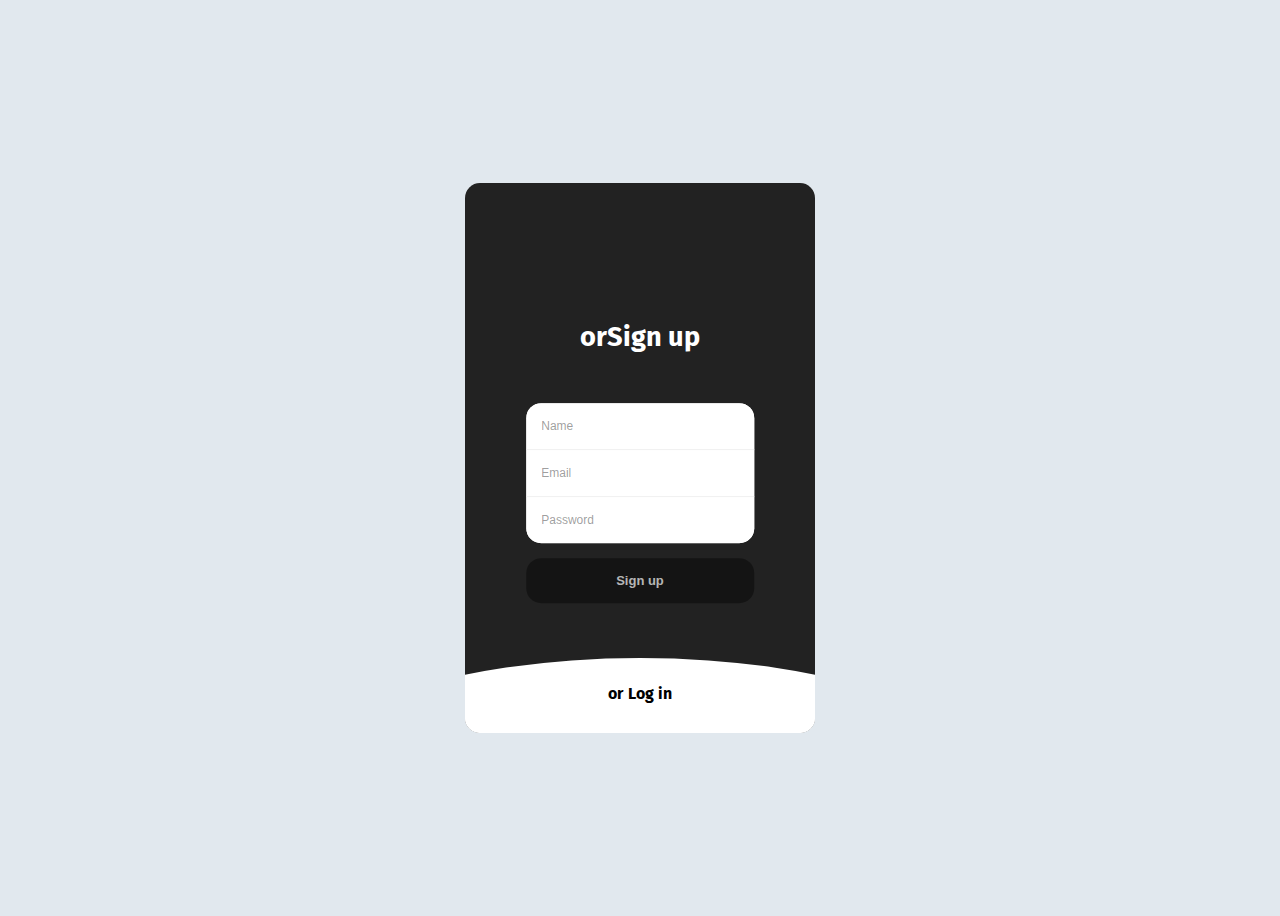
<file: admin/worker/templates/index.html>
<!DOCTYPE html>
<html lang="en">
<head>
  <meta charset="UTF-8">
  <meta http-equiv="X-UA-Compatible" content="IE=edge">
  <meta name="viewport" content="width=device-width, initial-scale=1.0">
  <title>Document</title>
  <style>
    @import url("https://fonts.googleapis.com/css?family=Fira+Sans");

html,body {
	position: relative;
	min-height: 100vh;
	background-color: #E1E8EE;
	display: flex;
	align-items: center;
	justify-content: center;
	font-family: "Fira Sans", Helvetica, Arial, sans-serif;
  -webkit-font-smoothing: antialiased;
  -moz-osx-font-smoothing: grayscale;
}

.form-structor {
	background-color: #222;
	border-radius: 15px;
	height: 550px;
	width: 350px;
	position: relative;
	overflow: hidden;
	
	&::after {
		content: '';
		opacity: .8;
		position: absolute;
		top: 0;right:0;bottom:0;left:0;
		background-repeat: no-repeat;
		background-position: left bottom;
		background-size: 500px;
		background-image: url('https://images.unsplash.com/photo-1503602642458-232111445657?ixlib=rb-0.3.5&ixid=eyJhcHBfaWQiOjEyMDd9&s=bf884ad570b50659c5fa2dc2cfb20ecf&auto=format&fit=crop&w=1000&q=100');
	}
	
	.signup {
		position: absolute;
		top: 50%;
		left: 50%;
		-webkit-transform: translate(-50%, -50%);
		width: 65%;
		z-index: 5;
		-webkit-transition: all .3s ease;
		
		
		&.slide-up {
			top: 5%;
			-webkit-transform: translate(-50%, 0%);
			-webkit-transition: all .3s ease;
		}
		
		&.slide-up .form-holder,
		&.slide-up .submit-btn {
			opacity: 0;
			visibility: hidden;
		}
		
		&.slide-up .form-title {
			font-size: 1em;
			cursor: pointer;
		}
		
		&.slide-up .form-title span {
			margin-right: 5px;
			opacity: 1;
			visibility: visible;
			-webkit-transition: all .3s ease;
		}
		
		.form-title {
			color: #fff;
			font-size: 1.7em;
			text-align: center;
			
			.span {
				color: rgba(0,0,0,0.4);
				opacity: 0;
				visibility: hidden;
				-webkit-transition: all .3s ease;
			}
		}
		
		.form-holder {
			border-radius: 15px;
			background-color: #fff;
			overflow: hidden;
			margin-top: 50px;
			opacity: 1;
			visibility: visible;
			-webkit-transition: all .3s ease;
			
			.input {
				border: 0;
				outline: none;
				box-shadow: none;
				display: block;
				height: 30px;
				line-height: 30px;
				padding: 8px 15px;
				border-bottom: 1px solid #eee;
				width: 100%;
				font-size: 12px;
				
				&:last-child {
					border-bottom: 0;
				}
				&::-webkit-input-placeholder {
					color: rgba(0,0,0,0.4);
				}
			}
		}
		
		.submit-btn {
			background-color: rgba(0,0,0,0.4);
			color: rgba(256,256,256,0.7);
			border:0;
			border-radius: 15px;
			display: block;
			margin: 15px auto; 
			padding: 15px 45px;
			width: 100%;
			font-size: 13px;
			font-weight: bold;
			cursor: pointer;
			opacity: 1;
			visibility: visible;
			-webkit-transition: all .3s ease;
			
			&:hover {
				transition: all .3s ease;
				background-color: rgba(0,0,0,0.8);
			}
		}
	}
	
	.login {
		position: absolute;
		top: 20%;
		left: 0;
		right: 0;
		bottom: 0;
		background-color: #fff;
		z-index: 5;
		-webkit-transition: all .3s ease;
		
		&::before {
			content: '';
			position: absolute;
			left: 50%;
			top: -20px;
			-webkit-transform: translate(-50%, 0);
			background-color: #fff;
			width: 200%;
			height: 250px;
			border-radius: 50%;
			z-index: 4;
			-webkit-transition: all .3s ease;
		}
		
		.center {
			position: absolute;
			top: calc(50% - 10%);
			left: 50%;
			-webkit-transform: translate(-50%, -50%);
			width: 65%;
			z-index: 5;
			-webkit-transition: all .3s ease;
			
			.form-title {
				color: #000;
				font-size: 1.7em;
				text-align: center;

				.span {
					color: rgba(0,0,0,0.4);
					opacity: 0;
			    visibility: hidden;
				  -webkit-transition: all .3s ease;
				}
			}

			.form-holder {
				border-radius: 15px;
				background-color: #fff;
				border: 1px solid #eee;
				overflow: hidden;
				margin-top: 50px;
				opacity: 1;
				visibility: visible;
				-webkit-transition: all .3s ease;

				.input {
					border: 0;
					outline: none;
					box-shadow: none;
					display: block;
					height: 30px;
					line-height: 30px;
					padding: 8px 15px;
					border-bottom: 1px solid #eee;
					width: 100%;
					font-size: 12px;

					&:last-child {
						border-bottom: 0;
					}
					&::-webkit-input-placeholder {
						color: rgba(0,0,0,0.4);
					}
				}
			}

			.submit-btn {
				background-color: #6B92A4;
				color: rgba(256,256,256,0.7);
				border:0;
				border-radius: 15px;
				display: block;
				margin: 15px auto; 
				padding: 15px 45px;
				width: 100%;
				font-size: 13px;
				font-weight: bold;
				cursor: pointer;
				opacity: 1;
				visibility: visible;
				-webkit-transition: all .3s ease;

				&:hover {
					transition: all .3s ease;
					background-color: rgba(0,0,0,0.8);
				}
			}
		}
		
		&.slide-up {
			top: 90%;
			-webkit-transition: all .3s ease;
		}
		
		&.slide-up .center {
			top: 10%;
			-webkit-transform: translate(-50%, 0%);
			-webkit-transition: all .3s ease;
		}
		
		&.slide-up .form-holder,
		&.slide-up .submit-btn {
			opacity: 0;
			visibility: hidden;
			-webkit-transition: all .3s ease;
		}
		
		&.slide-up .form-title {
			font-size: 1em;
			margin: 0;
			padding: 0;
			cursor: pointer;
			-webkit-transition: all .3s ease;
		}
		
		&.slide-up .form-title span {
			margin-right: 5px;
			opacity: 1;
			visibility: visible;
			-webkit-transition: all .3s ease;
		}
	}
}
    </style>
</head>
<body>
  <div class="form-structor">
    <div class="signup">
      <h2 class="form-title" id="signup"><span>or</span>Sign up</h2>
      <div class="form-holder">
        <input type="text" class="input" placeholder="Name" />
        <input type="email" class="input" placeholder="Email" />
        <input type="password" class="input" placeholder="Password" />
      </div>
      <button class="submit-btn">Sign up</button>
    </div>
    <div class="login slide-up">
      <div class="center">
        <h2 class="form-title" id="login"><span>or</span>Log in</h2>
        <div class="form-holder">
          <input type="email" class="input" placeholder="Email" />
          <input type="password" class="input" placeholder="Password" />
        </div>
        <button class="submit-btn">Log in</button>
      </div>
    </div>
  </div>
  <script>
    console.clear();

const loginBtn = document.getElementById('login');
const signupBtn = document.getElementById('signup');

loginBtn.addEventListener('click', (e) => {
	let parent = e.target.parentNode.parentNode;
	Array.from(e.target.parentNode.parentNode.classList).find((element) => {
		if(element !== "slide-up") {
			parent.classList.add('slide-up')
		}else{
			signupBtn.parentNode.classList.add('slide-up')
			parent.classList.remove('slide-up')
		}
	});
});

signupBtn.addEventListener('click', (e) => {
	let parent = e.target.parentNode;
	Array.from(e.target.parentNode.classList).find((element) => {
		if(element !== "slide-up") {
			parent.classList.add('slide-up')
		}else{
			loginBtn.parentNode.parentNode.classList.add('slide-up')
			parent.classList.remove('slide-up')
		}
	});
});
    </script>
</body>
</html>
</file>
